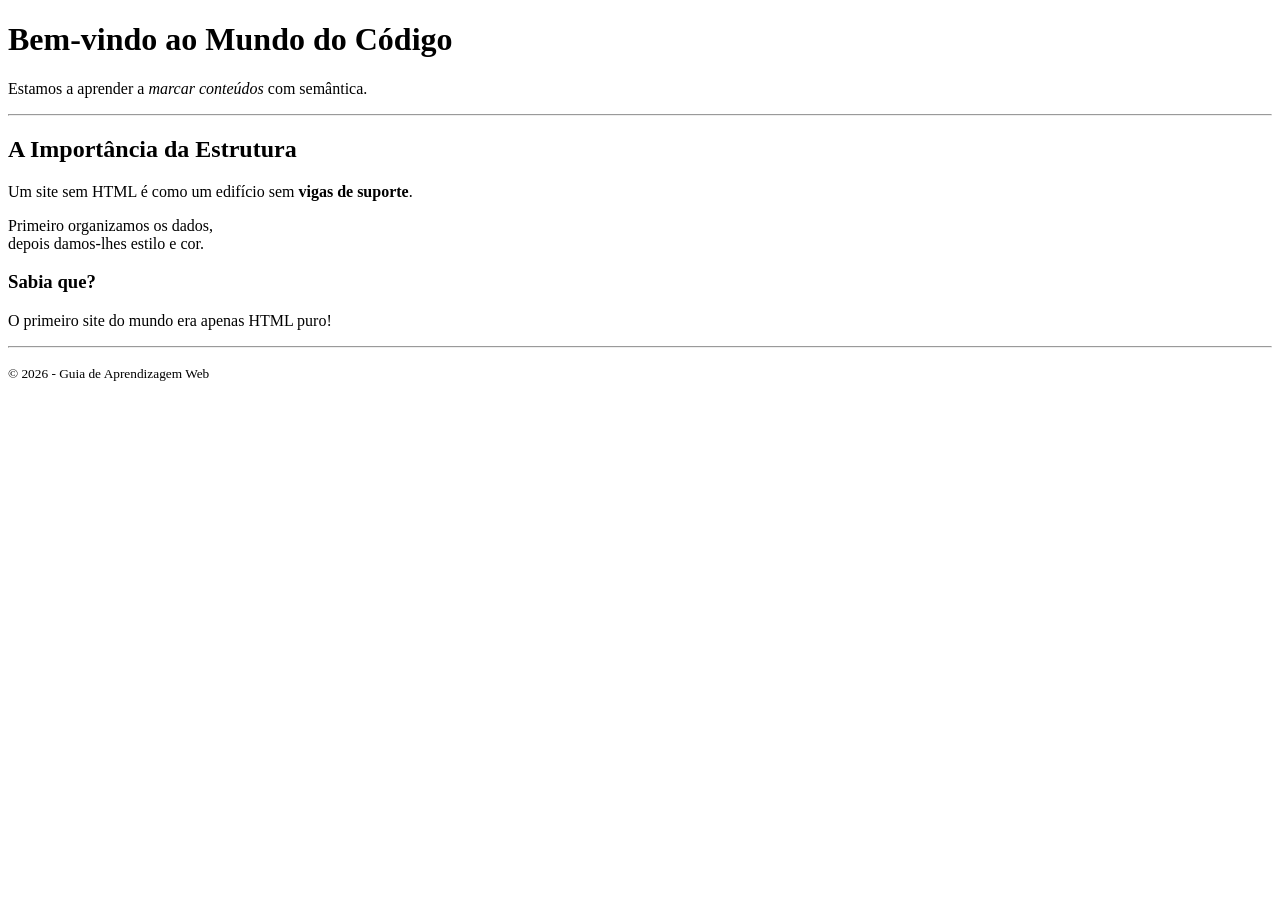
<file: Interfaces Web/Aula 1/index.html>
<!-- DOCTYPE: Define que o documento segue o padrão moderno do HTML5 -->
<!DOCTYPE html>

<!-- Atributo global 'lang' define o idioma para navegadores e motores de busca -->
<html lang="pt-pt">

<head>
    <!-- Meta charset: Fundamental para suportar acentos e caracteres especiais -->
    <meta charset="UTF-8">
    
    <!-- Viewport: Garante que o site não fique minúsculo em telemóveis -->
    <meta name="viewport" content="width=device-width, initial-scale=1.0">
    
    <!-- O título que o utilizador vê no separador (aba) do navegador -->
    <title>Aula 01 - Primeiros Passos Estruturais</title>
</head>

<body>
    <!-- HEADER: Secção de cabeçalho (O topo do esqueleto) -->
    <header>
        <h1>Bem-vindo ao Mundo do Código</h1>
        <p>Estamos a aprender a <em>marcar conteúdos</em> com semântica.</p>
    </header>

    <!-- HR: Cria uma linha horizontal para separar visualmente os temas -->
    <hr>

    <!-- MAIN: Contém o conteúdo exclusivo e principal da página -->
    <main>
        
        <!-- SECTION: Agrupa conteúdos relacionados num mesmo bloco -->
        <section>
            <h2>A Importância da Estrutura</h2>
            <p>Um site sem HTML é como um edifício sem <strong>vigas de suporte</strong>.</p>
            
            <!-- BR: Força uma quebra de linha simples no texto -->
            <p>Primeiro organizamos os dados,<br>depois damos-lhes estilo e cor.</p>
        </section>

        <!-- ASIDE: Informação lateral ou nota rápida sobre o assunto -->
        <aside>
            <h3>Sabia que?</h3>
            <p>O primeiro site do mundo era apenas HTML puro!</p>
        </aside>

    </main>

    <hr>

    <!-- FOOTER: O rodapé com créditos e avisos finais -->
    <footer>
        <!-- SMALL: Texto em tamanho reduzido para notas legais -->
        <p><small>&copy; 2026 - Guia de Aprendizagem Web</small></p>
    </footer>

</body>
</html>
</file>
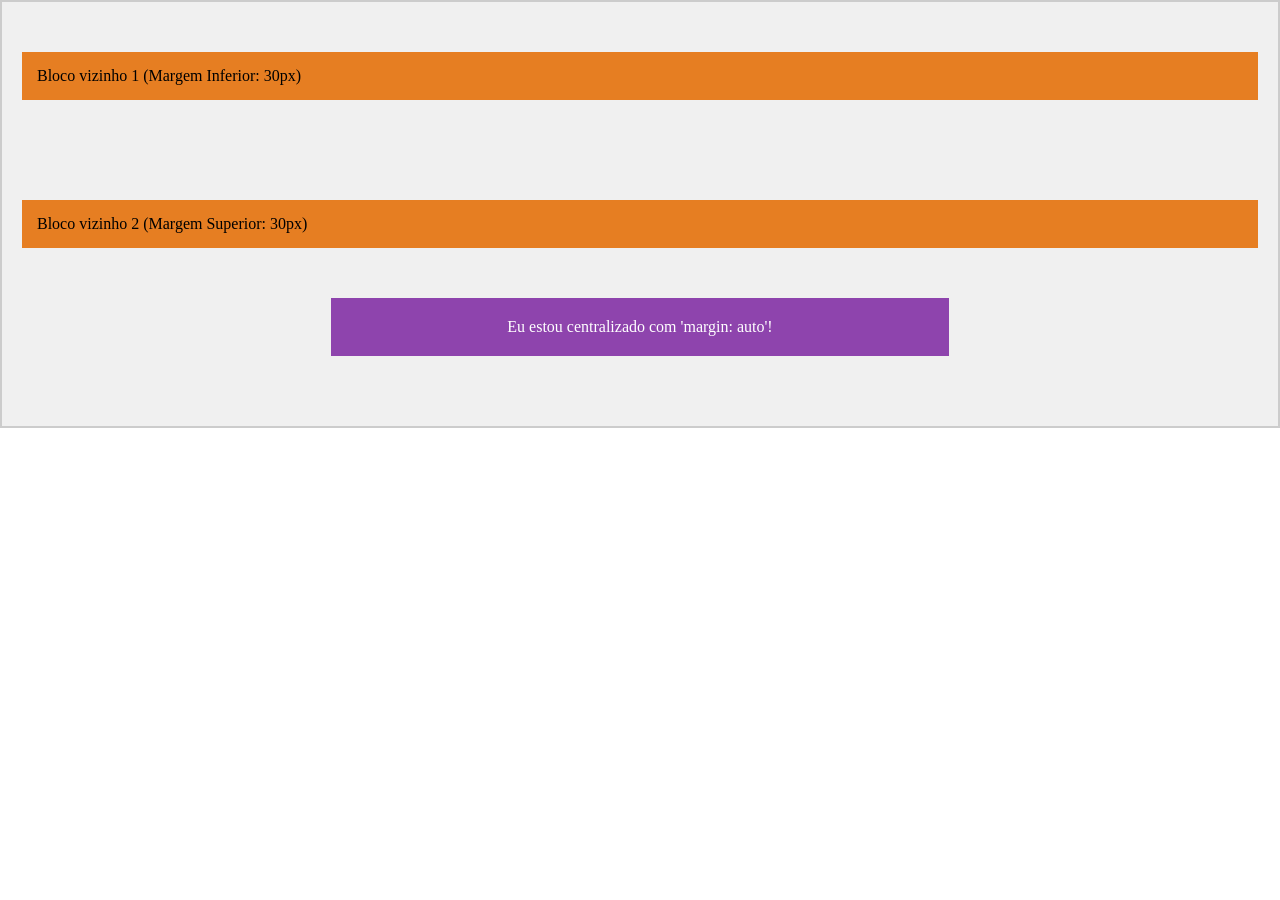
<file: Interfaces Web/Aula 10/index.html>
<!DOCTYPE html>
<html lang="en">
<head>
    <meta charset="UTF-8">
    <title>Aula 10: O Espaço Entre Nós</title>
    <style>   
        *{
            box-sizing: border-box;
            margin: 0;
            padding: 0;
        }

        .container{
            background-color: #f0f0f0;
            padding: 20px;
            border: 2px solid #ccc;
        }

        .caixa-central{
            width: 50%; /* Obrigatório ter largura para centralizar */
            background-color: #8e44ad; /* Roxo */
            color: white;
            padding: 20px;
            text-align: center;

            /* Centralização: 50px em cima/baixo e AUTO nas laterais */
            margin: 50px auto;
        }

        .bloco-vizinho1{
            background-color: #e67e22; /* laranja */
            padding: 15px;

            /* margens individuais para testar o colapso */
            margin-bottom: 100px;
            margin-top: 30px;
        }

         .bloco-vizinho2{
            background-color: #e67e22; /* laranja */
            padding: 15px;

            /* margens individuais para testar o colapso */
            margin-bottom: 30px;
            margin-top: 30px;
        }
    </style>
</head>
<body>
    
    <div class="container">
        <!-- Este bloco vai testar o colapso de margem com o proximo -->
         <div class="bloco-vizinho1">
            Bloco vizinho 1 (Margem Inferior: 30px)
         </div>

         <!-- Entre estes dois, o espaço será de apenas 30px, não 60px -->
          <div class="bloco-vizinho2">
            Bloco vizinho 2 (Margem Superior: 30px)
          </div>

          <!-- Esta caixa ficará perfeitamente no meio do container -->
           <div class="caixa-central">
            Eu estou centralizado com 'margin: auto'!
           </div>
    </div>
</body>
</html>
</file>
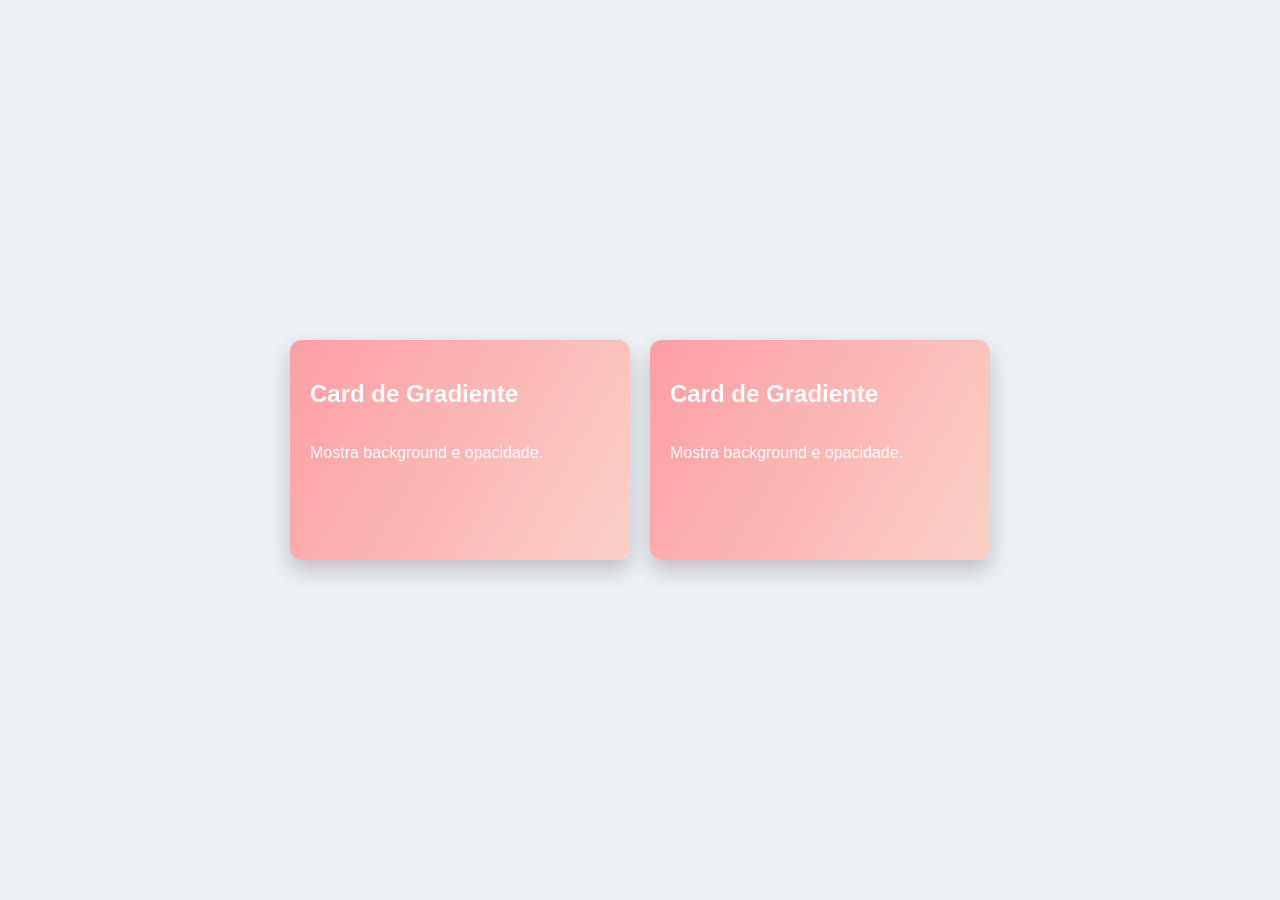
<file: Interfaces Web/Aula 11/index.html>
<!DOCTYPE html>
<html lang="en">
<head>
    <meta charset="UTF-8">
    <title>Aula 11</title>
    <style>
        body{
            margin: 0;
            font-family: Arial, sans-serif;
            background: #eceff4;
            display: flex;
            justify-content: center;
            align-items: center;
            min-height: 100vh;
        }

        .card{
            width: 300px;
            height: 180px;
            background: linear-gradient(120deg, #ff9a9e, #fad0c4);
            border-radius: 12px;
            color: #fff;
            padding: 20px;
            box-shadow: 0 10px 20px rgba(0, 0, 0, 0.2);
            display: flex;
            flex-direction: column;
            margin: 10px;
            opacity: 0.95;
        }
    </style>
</head>
<body>
    <div class="card">
        <h2>Card de Gradiente</h2>
        <p>Mostra background e opacidade.</p>
    </div>
    <div class="card">
        <h2>Card de Gradiente</h2>
        <p>Mostra background e opacidade.</p>
    </div>
</body>
</html>
</file>
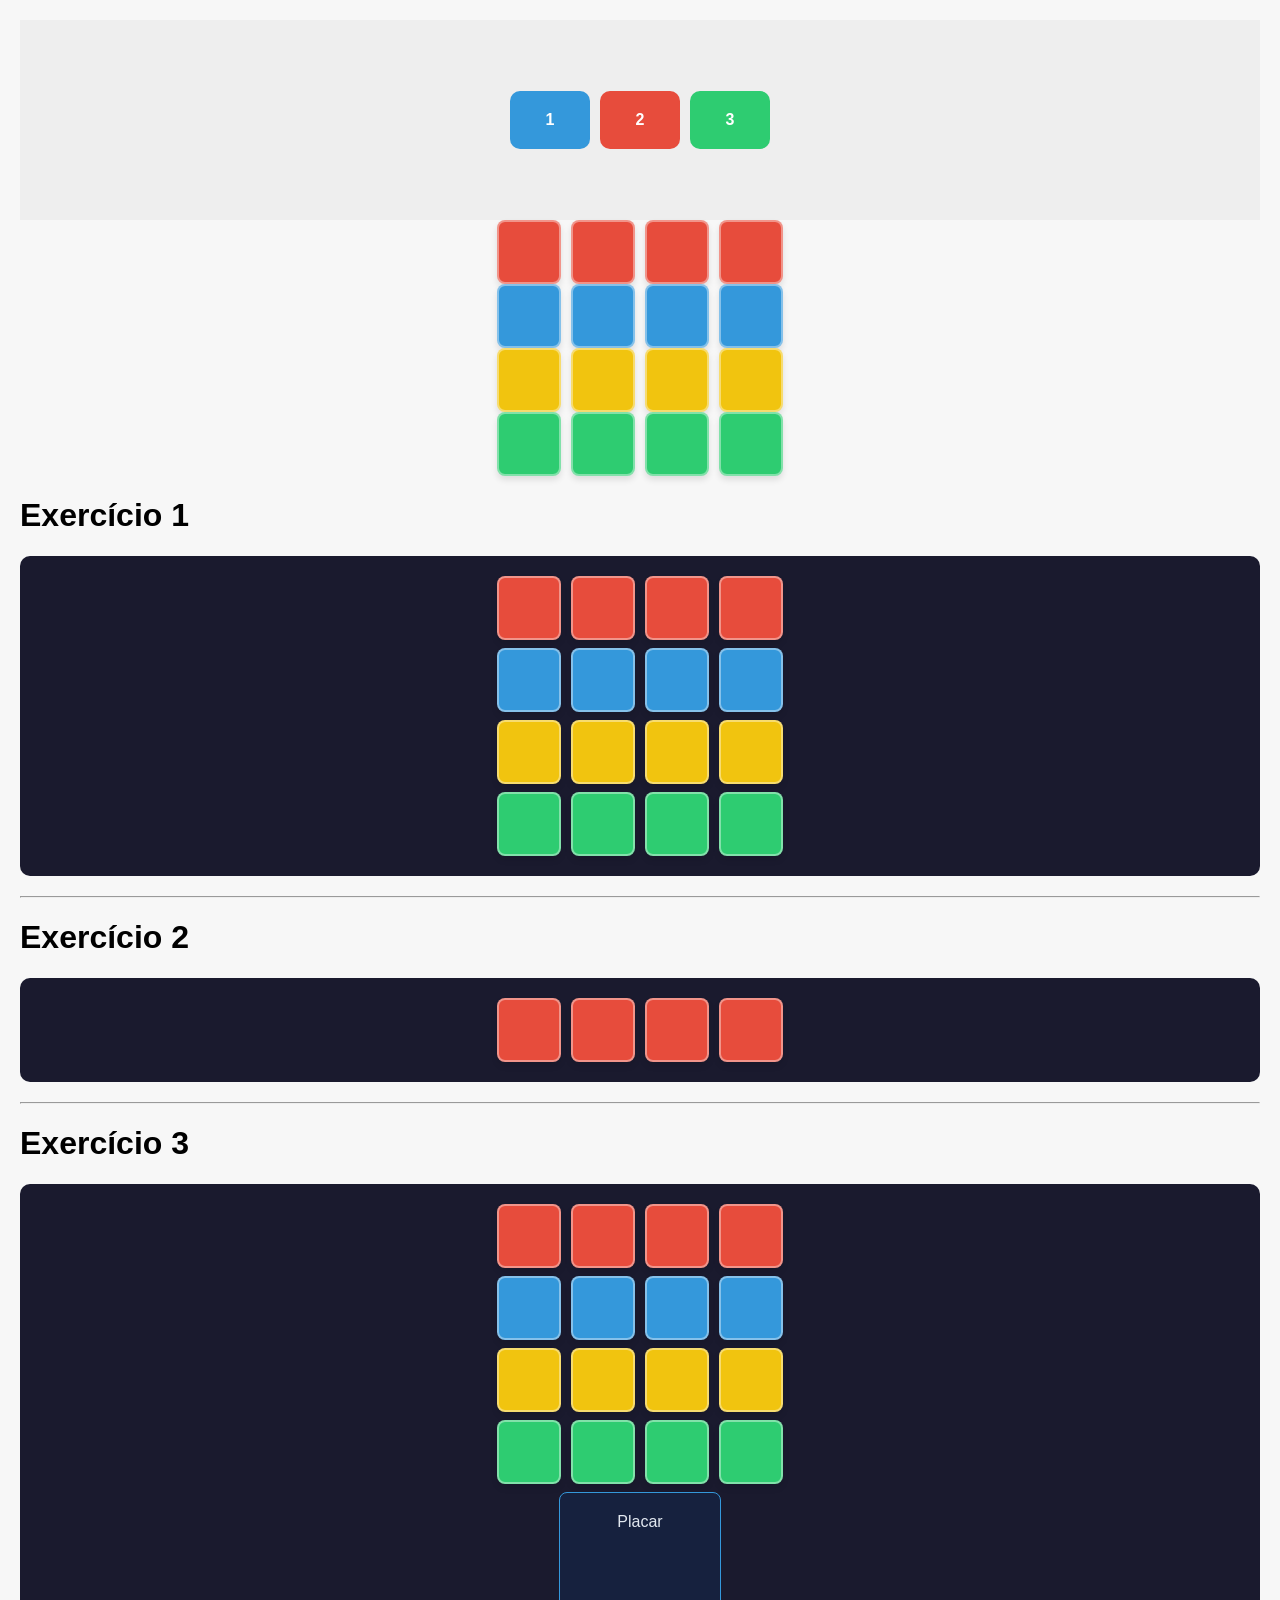
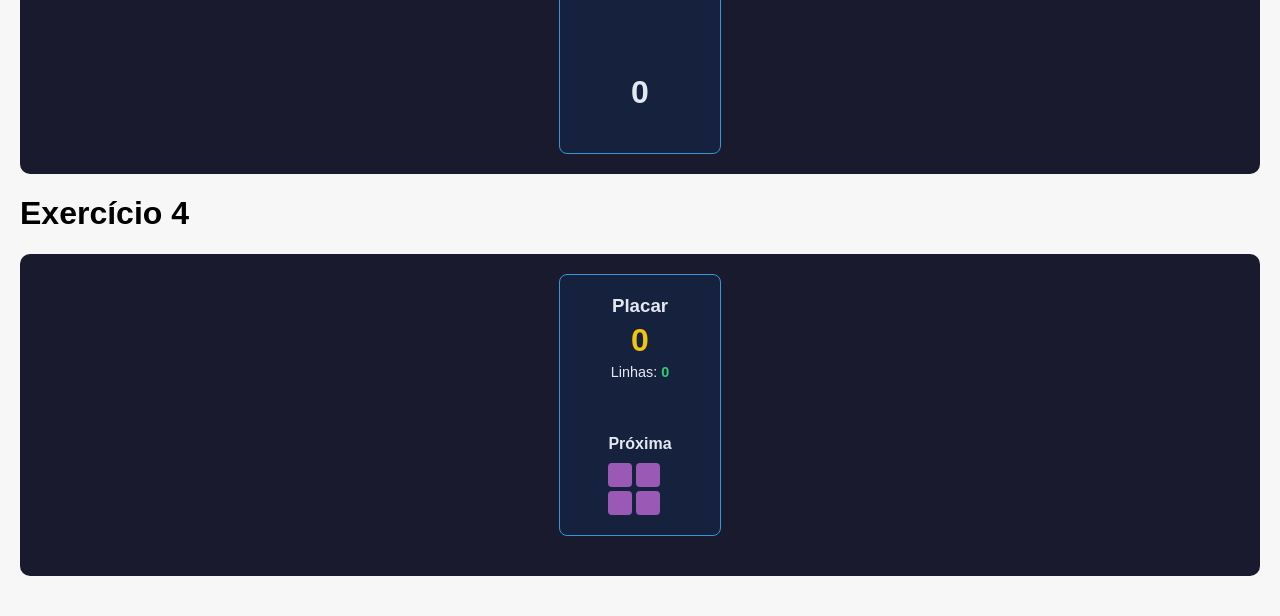
<file: Interfaces Web/Aula 12/index.html>
<!DOCTYPE html>
<html lang="en">
<head>
    <meta charset="UTF-8">
    <meta name="viewport" content="width=device-width, initial-scale=1.0">
    <title>Exemplo flexbox</title>

    <style>
        body{
            margin: 0;
            padding: 20px;
            background: #f7f7f7;
            font-family: Arial, sans-serif;
            border-radius: 10px;
        }

        .flex-container{
            display: flex;
            gap: 10px;
            justify-content: center;
            align-items: center;
            height: 200px;
            background: #eee;
        }

        .flex-item{
            color: #fff;
            padding: 20px;
            font-weight: bold;
            min-width: 40px;
            text-align: center;
            gap: 4px;
            border-radius: 10px;
        }
        .item-1 {background: #3498db;}
        .item-2 {background: #e74c3c;}
        .item-3 {background: #2ecc71;}

        .linha{
            display: flex;
            gap: 10px;
            justify-content: center;
            width: 100%;
        }

        .eu{
            width: 60px;
            height: 60px;
            color: white;
            font-weight: bold;
            display: flex;
            justify-content: center;
            align-items: center;
            border: 2px solid rgba(255, 255, 255, 0.4);
            border-radius: 8px;
            box-shadow: 0 4px 6px rgba(0, 0, 0, 0.1);
        }

        .vermelho{
            background: #e74c3c;
        }
        .azul{
            background: #3498db;
        }
        .amarelo{
            background: #f1c40f;
        }
        .verde{
            background: #2ecc71;
        }

        .texto_exercício{
            font-size: 10px;
            text-align: center;
        }

        .container-flex-ex3{
            display: flex;
            justify-content: center;
            align-items: flex-start;
            margin-bottom: 20px;
        }

        .placar{
            width: 120px;
            min-height: 220px;
            background: #16213e;
            color: #e2e8f0;
            padding: 20px;
            border-radius: 8px;
            border: 1px solid #3498db;
            text-align: center;
            display: flex;
            flex-direction: column;
            justify-content: space-between;
            align-items: center;
        }

        .tetris{
            display: flex;
            justify-content: space-evenly;
            align-items: center;
        }

        .placar h3, .placar h4{
            margin: 0;
        }

        .placar p{
            margin: 5px 0;
        }

        .proxima-peca-container{
            display: flex;
            flex-wrap: wrap;
            width: 56px;
            gap: 4px;
            margin-top: 10px;
        }

        .bloco-peca{
            width: 24px;
            height: 24px;
            background: #9b59b6;
            border-radius: 4px;
        }

        .tabuleiro{
            display: flex;
            flex-direction: column;
            gap: 8px;
            align-items: center;
            background: #1a1a2e;
            padding: 20px;
            border-radius: 10px;
            margin-bottom: 20px;
        }
    </style>
</head>
<body>
    <div class="flex-container">
        <div class="flex-item item-1">1</div>
        <div class="flex-item item-2">2</div>
        <div class="flex-item item-3">3</div>
    </div>
    <div class="linha">
            <div class="eu vermelho"></div>
            <div class="eu vermelho"></div>
            <div class="eu vermelho"></div>
            <div class="eu vermelho"></div>
        </div>
        <div class="linha">
            <div class="eu azul"></div>
            <div class="eu azul"></div>
            <div class="eu azul"></div>
            <div class="eu azul"></div>
        </div>
        <div class="linha">
            <div class="eu amarelo"></div>
            <div class="eu amarelo"></div>
            <div class="eu amarelo"></div>
            <div class="eu amarelo"></div>
        </div>
        <div class="linha">
            <div class="eu verde"></div>
            <div class="eu verde"></div>
            <div class="eu verde"></div>
            <div class="eu verde"></div>
        </div>

    <h1>Exercício 1</h1>

    <div class="tabuleiro">
        <div class="linha">
            <div class="eu vermelho"></div>
            <div class="eu vermelho"></div>
            <div class="eu vermelho"></div>
            <div class="eu vermelho"></div>
        </div>
        <div class="linha">
            <div class="eu azul"></div>
            <div class="eu azul"></div>
            <div class="eu azul"></div>
            <div class="eu azul"></div>
        </div>
        <div class="linha">
            <div class="eu amarelo"></div>
            <div class="eu amarelo"></div>
            <div class="eu amarelo"></div>
            <div class="eu amarelo"></div>
        </div>
        <div class="linha">
            <div class="eu verde"></div>
            <div class="eu verde"></div>
            <div class="eu verde"></div>
            <div class="eu verde"></div>
        </div>
    </div>
    <hr>
    
    <h1>Exercício 2</h1>

        <div class="tabuleiro">
            <div class="linha">
                <div class="eu vermelho texto_exercício"></div>
                <div class="eu vermelho texto_exercício"></div>
                <div class="eu vermelho texto_exercício"></div>
                <div class="eu vermelho texto_exercício"></div>
            </div>  
        </div>

        <hr>

    <h1>Exercício 3</h1>
        <div class="tabuleiro">
            <div class="linha">
                <div class="eu vermelho"></div>
                <div class="eu vermelho"></div>
                <div class="eu vermelho"></div>
                <div class="eu vermelho"></div>
            </div>
            <div class="linha">
                <div class="eu azul"></div>
                <div class="eu azul"></div>
                <div class="eu azul"></div>
                <div class="eu azul"></div>
            </div>
            <div class="linha">
                <div class="eu amarelo"></div>
                <div class="eu amarelo"></div>
                <div class="eu amarelo"></div>
                <div class="eu amarelo"></div>
            </div>
            <div class="linha">
                <div class="eu verde"></div>
                <div class="eu verde"></div>
                <div class="eu verde"></div>
                <div class="eu verde"></div>
            </div>
            <div class="placar">Placar
                <h1>0</h1>
            </div>
        </div>
    </div>

    <h1>Exercício 4</h1>
    <div class="tabuleiro">
    <div class="container-flex-ex3">
        <div class="placar">
            <div>
                <h3>Placar</h3>
                <p id="pontos" style="font-size: 2rem; font-weight: bold; color: #f1c40f;">0</p>
                <p style="font-size: 0.9rem;">Linhas: <span id="linhas" style="font-weight: bold; color: #2ecc71;">0</span></p>
            </div>

            <div>
                <h4 style="font-size: 1rem; margin-top: 15px;">Próxima</h4>
                <div class="proxima-peca-container">
                    <div class="bloco-peca"></div>
                    <div class="bloco-peca"></div>
                    <div class="bloco-peca"></div>
                    <div class="bloco-peca"></div>
                </div>
            </div>
        </div>
    </div>
    
</body>
</html>

<!-- Aula 13 -->
</file>
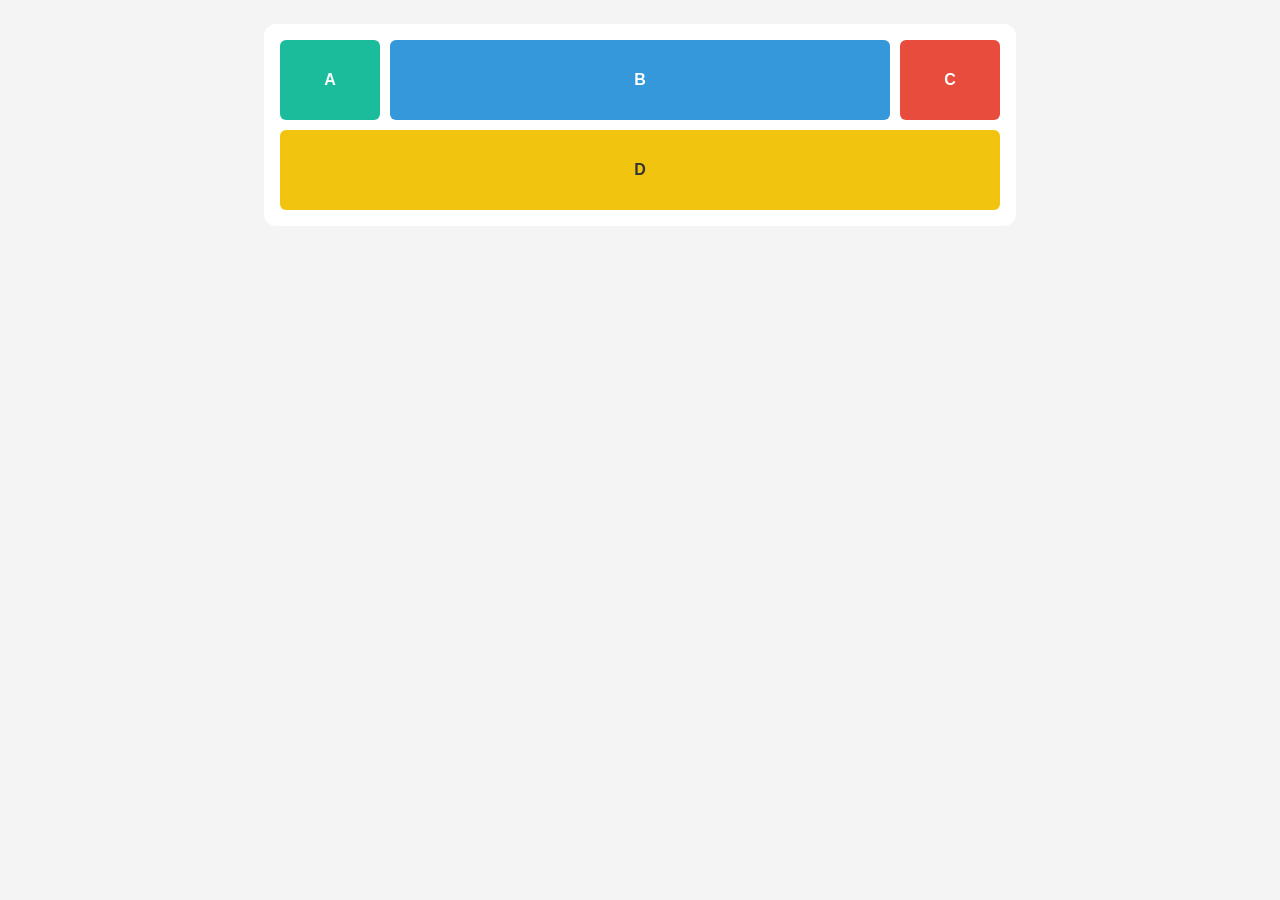
<file: Interfaces Web/Aula 14/index.html>
<!DOCTYPE html>
<html lang="en">
<head>
    <meta charset="UTF-8">
    <meta name="viewport" content="width=device-width, initial-scale=1.0">
    <title>Document</title>
    <link rel="stylesheet" href="style.css">
</head>
<body>
    <div class="grid-container">
        <div class="grid-item item-a">A</div>
        <div class="grid-item item-b">B</div>
        <div class="grid-item item-c">C</div>
        <div class="grid-item item-d">D</div>
    </div>
</body>
</html>
</file>
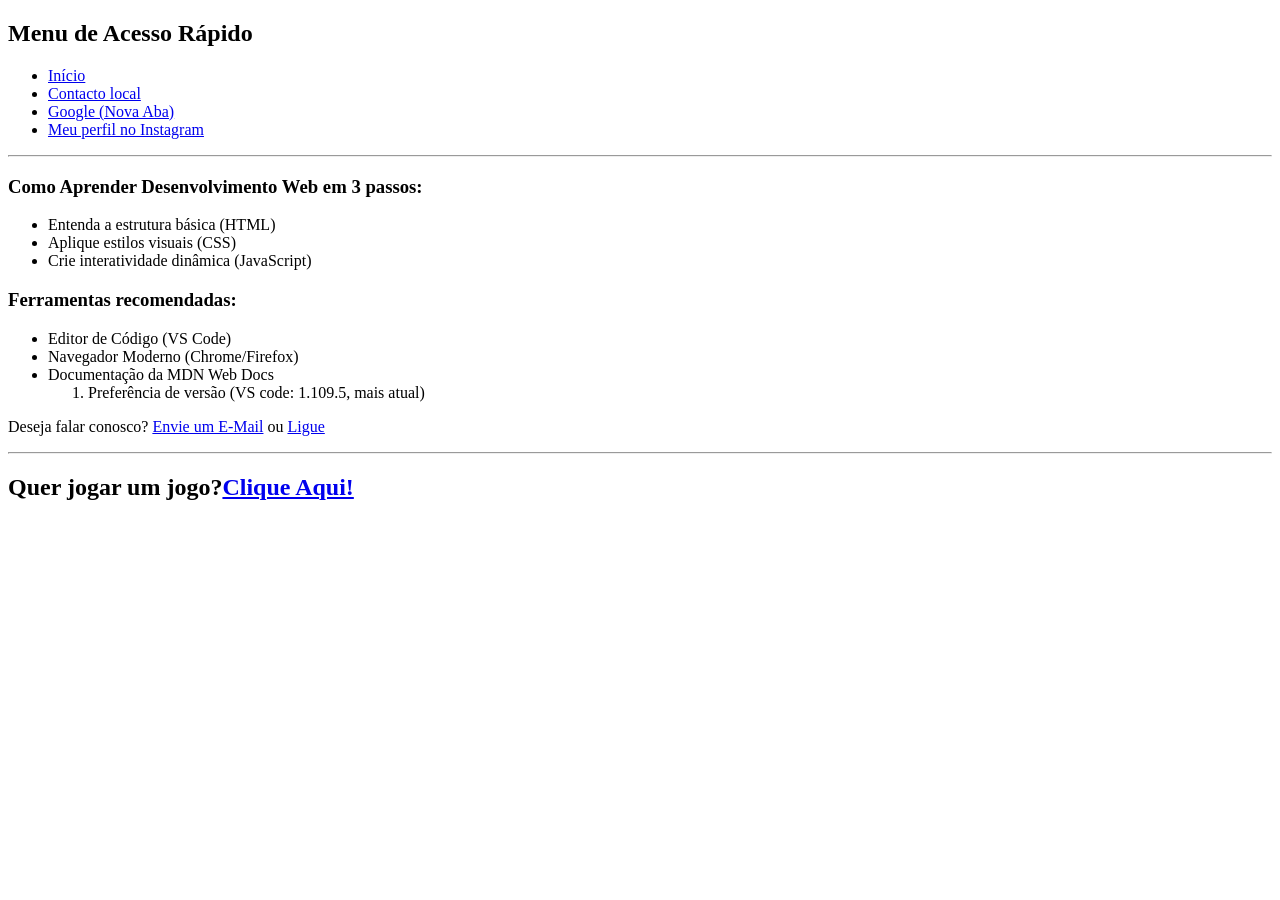
<file: Interfaces Web/Aula 2/index.html>
<!DOCTYPE html>
<html lang="pt-pt">
<head>
    <meta charset="UTF-8">
    <title>Aula 02 - Navegação Interativa</title>
</head>
    <link href="https://cdn-icons-png.flaticon.com/512/4715/4715177.png" rel="icon">
<body>
    <!-- O NAV é uma área semântica ideal para menus de navegação -->
     <nav>
        <h2>Menu de Acesso Rápido</h2>
        <!-- Criamos outra lista para melhor organização -->
         <ul>
            <!-- O href="#" cria um link que aponta para o topo da própria página -->
             <li><a href="Clique para ir ao topo">Início</a></li>

             <!-- Link relativo: aponta para um ficheiro na mesma pasta -->
              <li><a href="contato.html" target="_blank">Contacto local</a></li>

              <!-- Link absoluto: aponta para um endereço externo completo -->
               <li><a href="https://google.com" target="_blank">Google (Nova Aba)</a></li>

               <li><a href="https://www.instagram.com/chega_de_sena/" target="_blank">Meu perfil no Instagram</a></li>
         </ul>
     </nav>

     <hr>

     <main>
        <section>
            <h3>Como Aprender Desenvolvimento Web em 3 passos:</h3>
            <!-- Listas ordenadas (Ol) geram a numeração 1, 2, 3 automaticamente -->
             <ul> 
                <li>Entenda a estrutura básica (HTML)</li>
                <li>Aplique estilos visuais (CSS)</li>
                <li>Crie interatividade dinâmica (JavaScript)</li>
             </ul>
        </section>

        <section>
            <h3>Ferramentas recomendadas:</h3>
            <!-- Listas não ordenadas (uL) usam marcadores circulares -->
            <ul>
                <li>Editor de Código (VS Code)</li>
                <li>Navegador Moderno (Chrome/Firefox)</li>
                <li>Documentação da MDN Web Docs</li>
                <ol>
                    <li>Preferência de versão (VS code:	1.109.5, mais atual)</li>
                </ol>
            </ul>
        </section>
     </main>

     <footer>
        <p>Deseja falar conosco? <a href="mailto:pedrinsena073@gmail.com" target="_blank">Envie um E-Mail</a> ou <a href="tel:40028922"> Ligue</a></p>
             <hr>
     <h2>Quer jogar um jogo?<a href="https://sandlersite.neocities.org/EaglercraftX_1.8_u29_Offline_Signed" target="_blank">Clique Aqui!</a></h2>

     </footer>


</body>
</html>
</file>
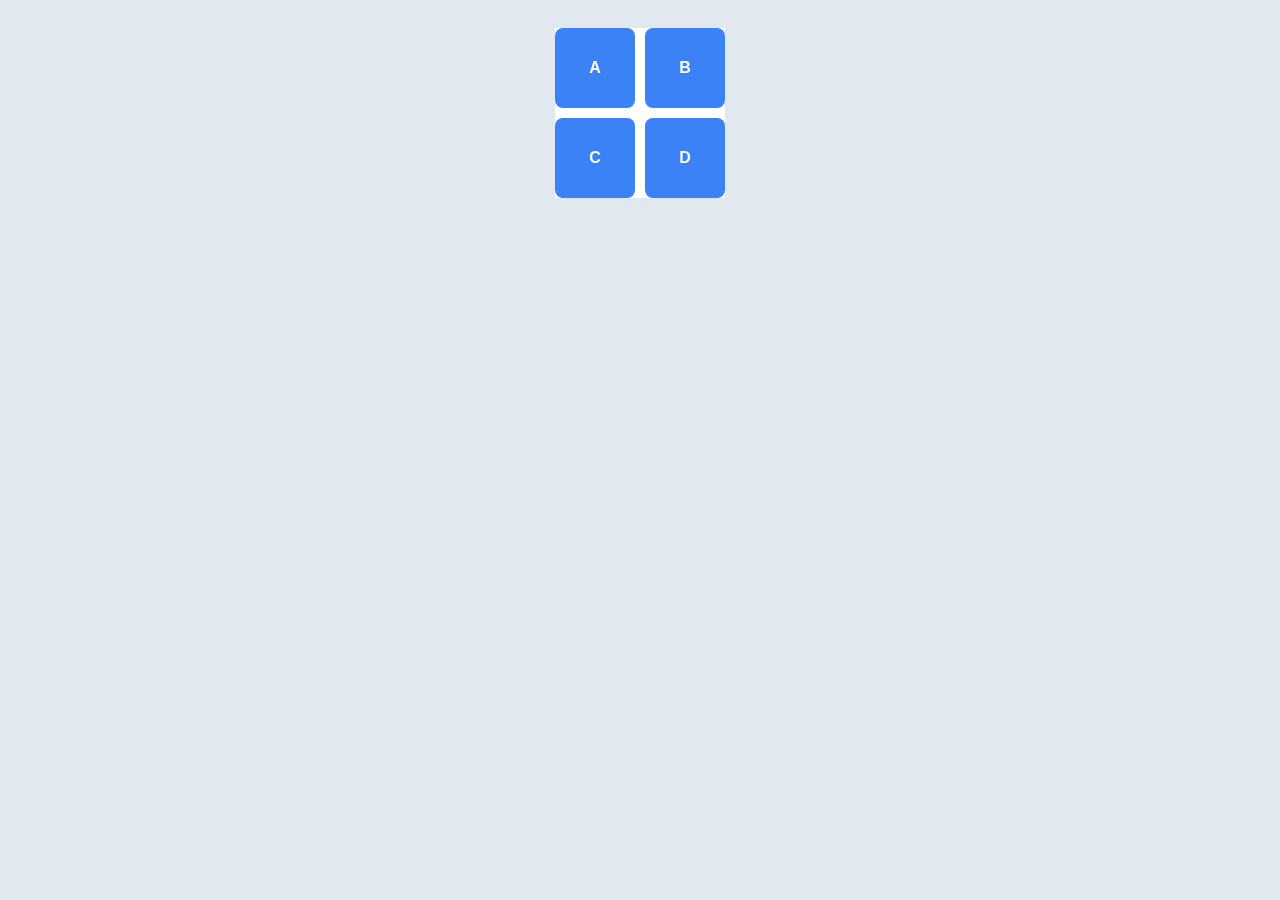
<file: Interfaces Web/Aula 14/Exercício 1/index.html>
<!DOCTYPE html>
<html lang="en">
<head>
    <meta charset="UTF-8">
    <meta name="viewport" content="width=device-width, initial-scale=1.0">
    <title>Document</title>
    <link rel="stylesheet" href="style.css">
</head>
<body>
    <div class="grelha">
        <div class="caixa">A</div>
        <div class="caixa">B</div>
        <div class="caixa">C</div>
        <div class="caixa">D</div>
    </div>
</body>
</html>
</file>
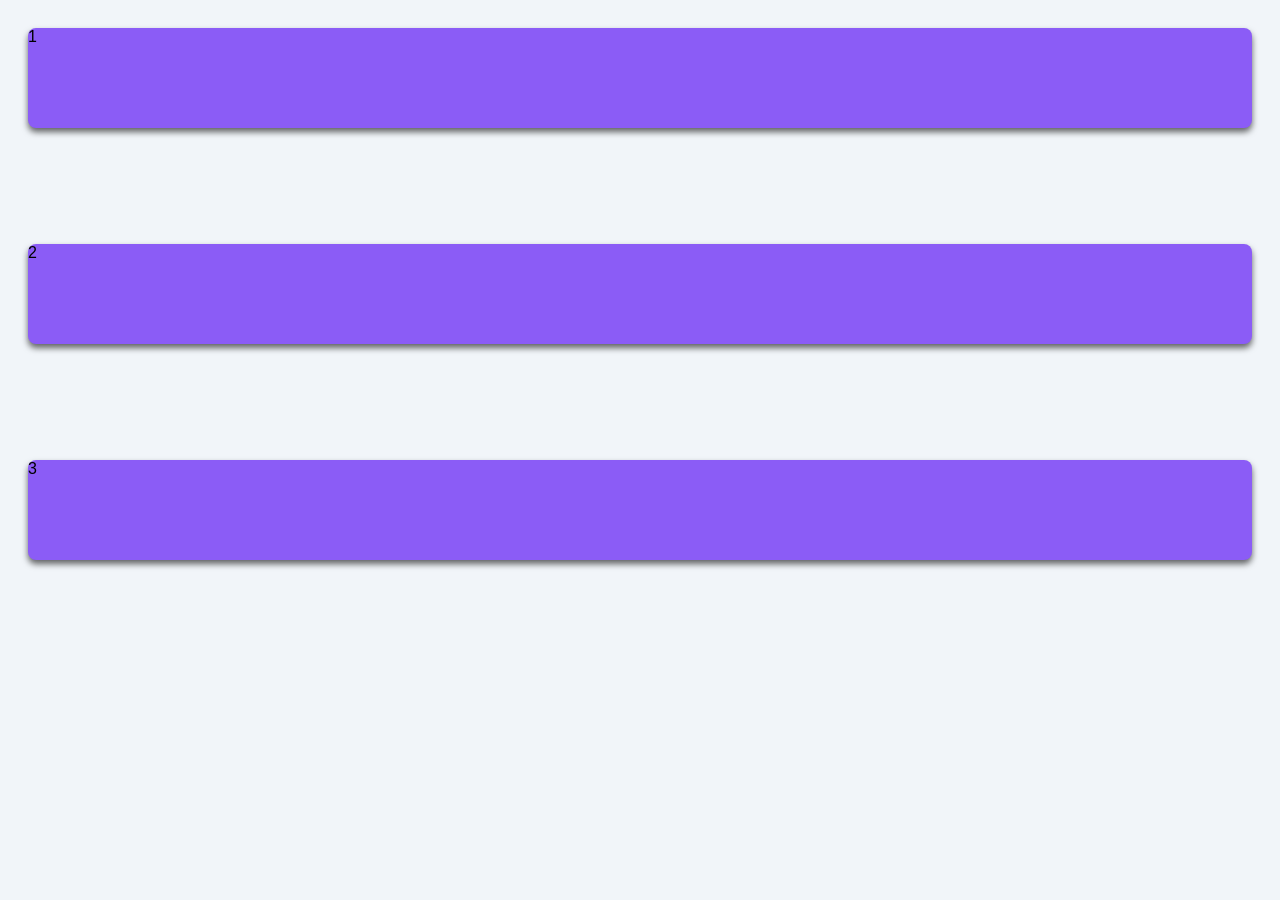
<file: Interfaces Web/Aula 14/Exercício 2/index.html>
<!DOCTYPE html>
<html lang="en">
<head>
    <meta charset="UTF-8">
    <meta name="viewport" content="width=device-width, initial-scale=1.0">
    <title>Document</title>
    <link rel="stylesheet" href="style.css">
</head>
<body>
    
    <div class="galeria">
        <div class="card">1</div>
        <div class="card">2</div>
        <div class="card">3</div>
    </div>
</body>
</html>
</file>
<file: Interfaces Web/Aula 14/style.css>
body{
    margin: 0;
    padding: 24px;
    font-family: Arial, sans-serif;
    background: #f4f4f4;
    display: flex;
    justify-content: center;
    align-items: center;
}

.grid-container{
    display: grid;
    grid-template-columns: 100px 1fr 100px;
    gap: 10px;
    width: min(95%, 720px);
    background: #fff;
    padding: 16px;
    border-radius: 12px;
}

.grid-item{
    display: flex;
    align-items: center;
    justify-content: center;
    color: #fff;
    font-weight: bold;
    height: 80px;
    border-radius: 6px;
}

.item-a{ background: #1abc9c; }
.item-b{ background: #3498db; }
.item-c{ background: #e74c3c; }
.item-d{
    background: #f1c40f; 
    color: #333;
    grid-column: 1/4; /*Ocupa 3 colunas*/
}
</file>
<file: Interfaces Web/Aula 14/Exercício 1/style.css>
body{
    display: flex;
    justify-content: center;
    padding: 20px;
    font-family: sans-serif;
    background: #e2e8f0;
}

.caixa{
    width: 80px;
    height: 80px;
    background: #3b82f6;
    border-radius: 8px;
    color: white;
    display: flex;
    align-items: center;
    justify-content: center;
    font-weight: bold;
}

.grelha{
    display: grid;
    gap: 10px;
    grid-template-columns: 1fr 1fr;
    grid-template-rows: 1fr 1fr;
    background: #fff;
}
</file>
<file: Interfaces Web/Aula 14/Exercício 2/style.css>
body{
    padding: 20px;
    font-family: sans-serif;
    background: #f1f5f9;
}

.galeria{
    display: grid;
    grid-template-rows: repeat(3, minmax(200px, 1fr));
    gap: 16px;
}

.card{
    height: 100px;
    background: #8b5cf6;
    border-radius: 8px;
    box-shadow: 0 4px 6px rgba(0, 0, 0, 0.6);
}
</file>
